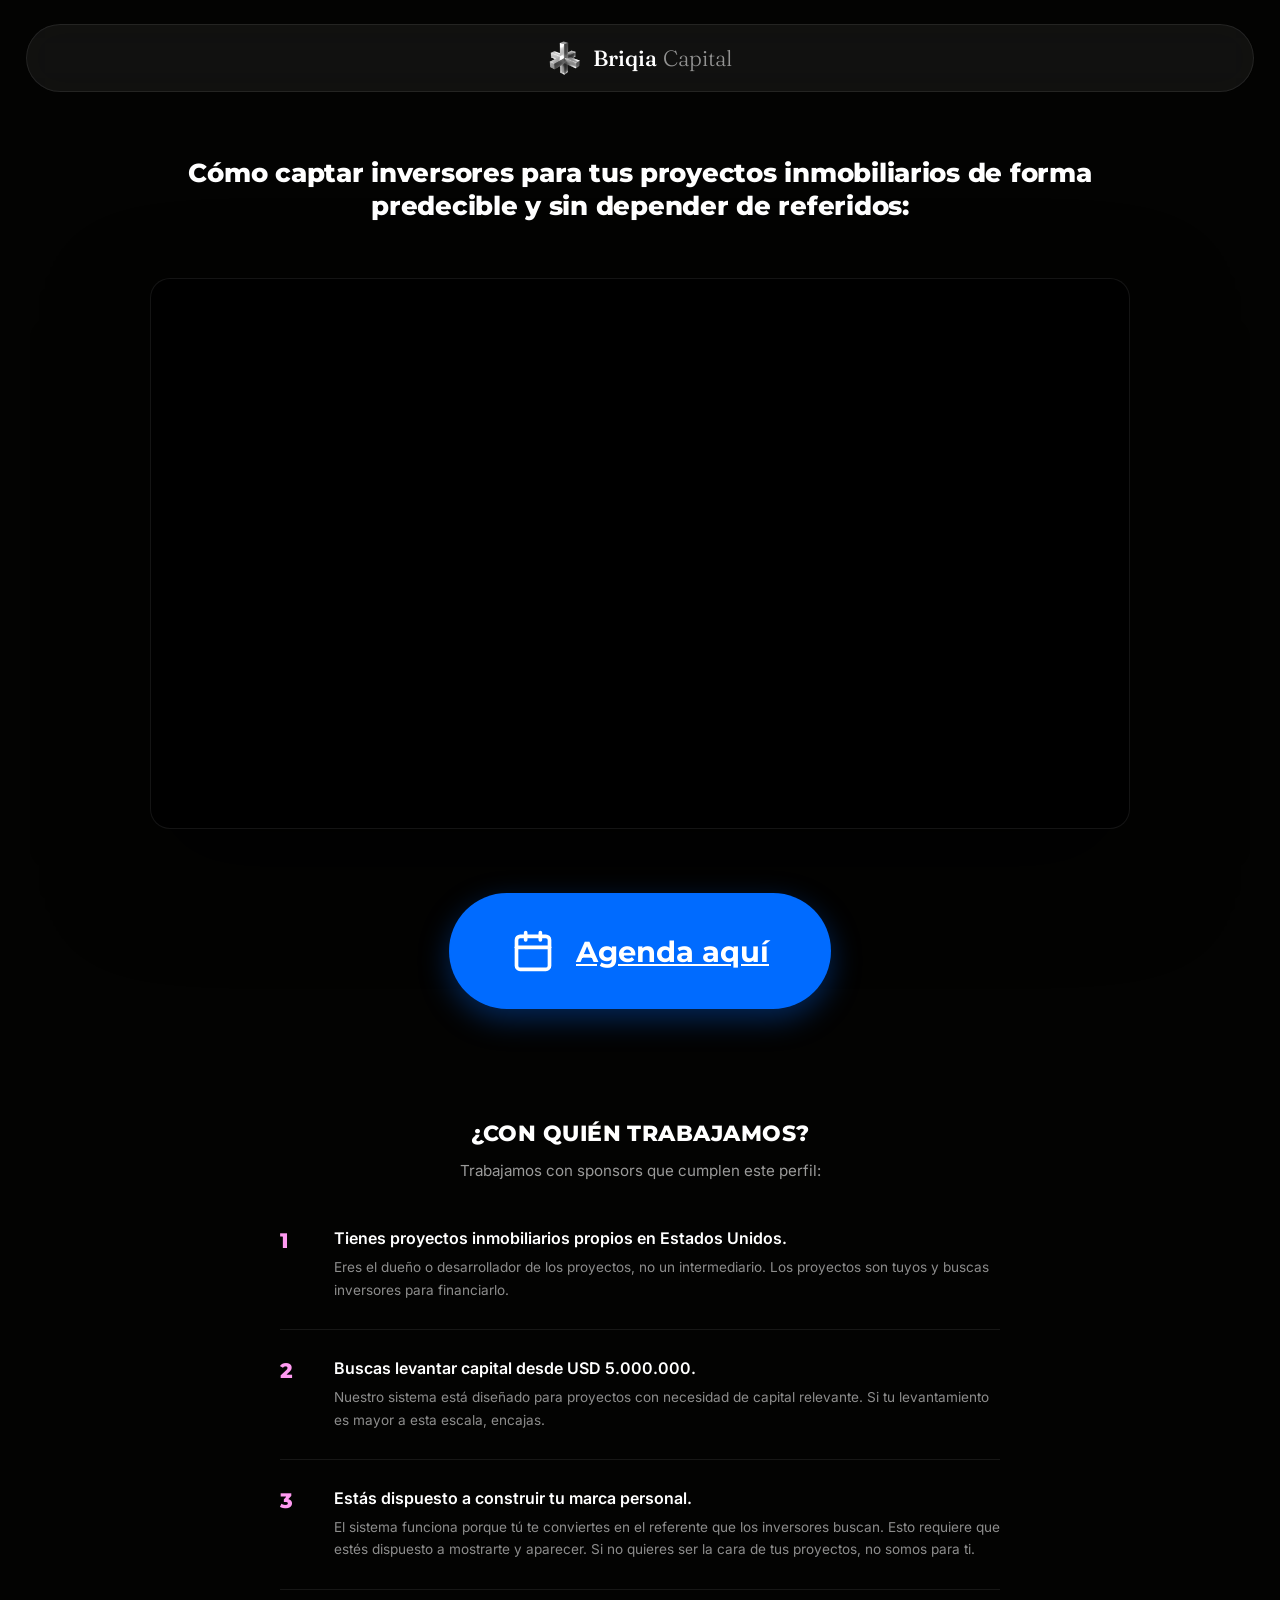
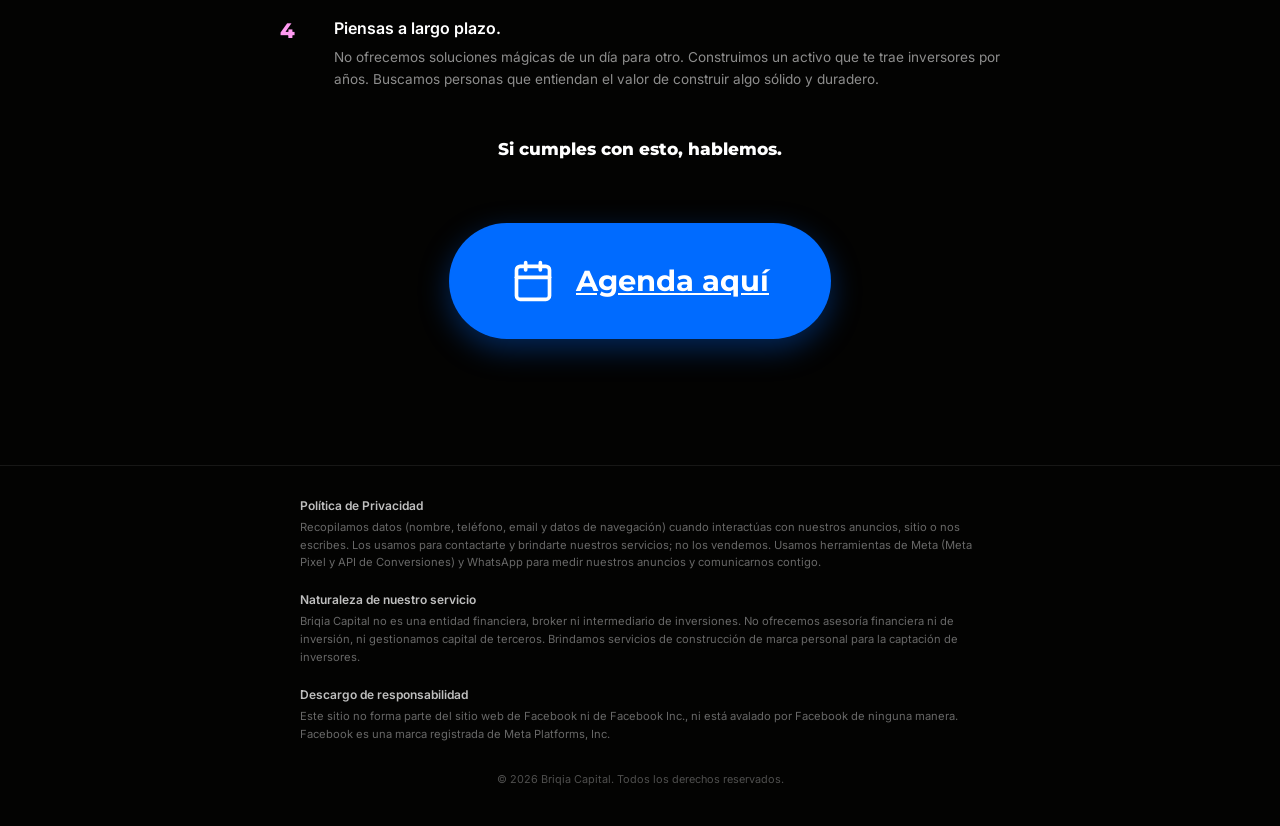
<file: landing/index.html>
<!DOCTYPE html>
<html lang="es">
<head>
<meta charset="UTF-8" />
<meta name="viewport" content="width=device-width, initial-scale=1.0" />
<title>Briqia Capital</title>
<meta name="description" content="Briqia Capital" />
<link rel="icon" type="image/png" href="logo.png" />

<link rel="preconnect" href="https://fonts.googleapis.com" />
<link rel="preconnect" href="https://fonts.gstatic.com" crossorigin />
<link href="https://fonts.googleapis.com/css2?family=Fraunces:ital,wght@0,300;0,400;0,500;1,300&family=Inter:wght@300;400;500;600&family=Montserrat:wght@700;800;900&display=swap" rel="stylesheet" />
<link href="https://assets.calendly.com/assets/external/widget.css" rel="stylesheet" />

<style>
  :root {
    --bg: #030302;
    --fg: #ffffff;
    --border: rgba(255, 255, 255, 0.08);
    --font-display: 'Fraunces', Georgia, serif;
    --font-sans: 'Inter', ui-sans-serif, system-ui, sans-serif;
    --font-heavy: 'Montserrat', ui-sans-serif, system-ui, sans-serif;
    --ease-out: cubic-bezier(0, 0, 0.2, 1);
  }

  * { box-sizing: border-box; }

  body {
    margin: 0;
    min-height: 100vh;
    background: var(--bg);
    color: var(--fg);
    font-family: var(--font-sans);
    display: flex;
    flex-direction: column;
    align-items: center;
    -webkit-font-smoothing: antialiased;
  }

  header {
    width: 100%;
    display: flex;
    justify-content: center;
    padding: 24px 20px 0;
  }

  .header-pill {
    width: min(1800px, 96vw);
    display: flex;
    align-items: center;
    justify-content: center;
    gap: 12px;
    padding: 16px 40px;
    border-radius: 999px;
    background: rgba(255, 255, 255, 0.06);
    backdrop-filter: blur(20px);
    -webkit-backdrop-filter: blur(20px);
    border: 1px solid var(--border);
  }

  .logo-mark {
    width: 34px;
    height: 34px;
    object-fit: contain;
    flex-shrink: 0;
  }

  .wordmark {
    font-family: var(--font-display);
    font-size: 22px;
    line-height: 1;
    white-space: nowrap;
  }

  .wordmark .brand { font-weight: 500; color: #fff; }
  .wordmark .sub { font-weight: 300; color: rgba(255, 255, 255, 0.55); margin-left: 6px; }

  main {
    position: relative;
    flex: 1;
    width: 100%;
    display: flex;
    flex-direction: column;
    align-items: center;
    padding: 64px 20px 90px;
  }

  .hero-title {
    position: relative;
    z-index: 1;
    max-width: 980px;
    margin: 0 0 56px;
    text-align: center;
    font-family: var(--font-heavy);
    font-weight: 800;
    font-size: clamp(1.05rem, 2.16vw, 1.65rem);
    line-height: 1.25;
    letter-spacing: -0.01em;
    color: #fff;
  }

  .video-frame {
    position: relative;
    z-index: 1;
    width: min(980px, 88vw);
    aspect-ratio: 16 / 9;
    border-radius: 20px;
    overflow: hidden;
    background: #000;
    border: 1px solid var(--border);
    box-shadow: 0 40px 100px rgba(0, 0, 0, 0.65);
  }

  .video-frame iframe {
    width: 100%;
    height: 100%;
    border: 0;
    display: block;
  }

  .calendly-btn {
    display: inline-flex;
    align-items: center;
    gap: 21px;
    padding: 36px 62px;
    border-radius: 999px;
    background: #006bff;
    color: #fff;
    font-family: var(--font-heavy);
    font-weight: 700;
    font-size: 1.82rem;
    white-space: nowrap;
    cursor: pointer;
    box-shadow: 0 10px 30px rgba(0, 107, 255, 0.35);
    transition: transform 0.2s var(--ease-out), background-color 0.2s var(--ease-out);
  }
  .calendly-btn:hover { background: #0052cc; transform: scale(1.04); }
  .calendly-btn svg { width: 44px; height: 44px; flex-shrink: 0; }

  .who-section {
    position: relative;
    z-index: 1;
    width: 100%;
    max-width: 720px;
    margin-top: 110px;
  }

  .who-title {
    text-align: center;
    text-transform: uppercase;
    font-family: var(--font-heavy);
    font-weight: 800;
    font-size: clamp(1.1rem, 1.8vw, 1.4rem);
    letter-spacing: 0.02em;
    color: #fff;
    margin: 0 0 14px;
  }

  .who-intro {
    text-align: center;
    font-family: var(--font-sans);
    font-weight: 400;
    font-size: 0.95rem;
    color: rgba(255, 255, 255, 0.6);
    margin: 0 0 48px;
  }

  .who-list {
    list-style: none;
    margin: 0;
    padding: 0;
    display: flex;
    flex-direction: column;
  }

  .who-list li {
    display: flex;
    gap: 20px;
    padding: 28px 0;
    border-top: 1px solid var(--border);
  }
  .who-list li:first-child { border-top: none; padding-top: 0; }
  .who-list li:last-child { padding-bottom: 0; }

  .who-num {
    flex-shrink: 0;
    width: 34px;
    font-family: var(--font-heavy);
    font-weight: 800;
    font-size: 1.3rem;
    color: rgb(255, 154, 241);
    text-transform: none;
  }

  .who-lead {
    font-family: var(--font-sans);
    font-weight: 600;
    font-size: 1rem;
    color: #fff;
    margin: 0 0 8px;
  }

  .who-desc {
    font-family: var(--font-sans);
    font-weight: 400;
    font-size: 0.85rem;
    line-height: 1.65;
    color: rgba(255, 255, 255, 0.55);
    margin: 0;
  }

  .who-closing {
    text-align: center;
    margin: 48px 0 0;
    font-family: var(--font-heavy);
    font-weight: 800;
    font-size: 1.05rem;
    color: #fff;
  }

  .calendly-cta-center {
    position: relative;
    z-index: 1;
    display: flex;
    justify-content: center;
    margin-top: 64px;
  }

  .site-footer {
    width: 100%;
    display: flex;
    justify-content: center;
    margin-top: 36px;
    padding: 32px 20px 40px;
    border-top: 1px solid var(--border);
  }

  .footer-inner {
    width: 100%;
    max-width: 680px;
    display: flex;
    flex-direction: column;
    gap: 20px;
  }

  .footer-block h3 {
    margin: 0 0 6px;
    font-family: var(--font-sans);
    font-weight: 600;
    font-size: 0.75rem;
    color: rgba(255, 255, 255, 0.75);
  }

  .footer-block p {
    margin: 0;
    font-family: var(--font-sans);
    font-weight: 400;
    font-size: 0.7rem;
    line-height: 1.6;
    color: rgba(255, 255, 255, 0.4);
  }

  .footer-copy {
    margin: 8px 0 0;
    text-align: center;
    font-family: var(--font-sans);
    font-size: 0.68rem;
    color: rgba(255, 255, 255, 0.3);
  }

  @media (max-width: 640px) {
    header { padding: 16px 14px 0; }
    .header-pill { padding: 10px 20px; gap: 10px; }
    .logo-mark { width: 26px; height: 26px; }
    .wordmark { font-size: 17px; }
    main { padding: 40px 16px 60px; }
    .hero-title { margin-bottom: 36px; }
    .video-frame { border-radius: 14px; }
    .calendly-btn { padding: 26px 42px; font-size: 1.5rem; gap: 16px; }
    .calendly-btn svg { width: 34px; height: 34px; }
    .who-section { margin-top: 64px; }
    .who-intro { margin-bottom: 32px; }
    .who-list li { padding: 22px 0; gap: 14px; }
    .calendly-cta-center { margin-top: 44px; }
    .site-footer { margin-top: 56px; padding: 24px 16px 32px; }
  }
</style>
</head>
<body>

<header>
  <div class="header-pill">
    <img src="logo.png" alt="Briqia Capital" class="logo-mark" />
    <div class="wordmark"><span class="brand">Briqia</span><span class="sub">Capital</span></div>
  </div>
</header>

<main>
  <h1 class="hero-title">Cómo captar inversores para tus proyectos inmobiliarios de forma predecible y sin depender de referidos:</h1>

  <div class="video-frame">
    <iframe
      src="https://www.youtube.com/embed/9SJ9m5OGrJ0"
      title="Briqia Capital"
      allow="accelerometer; autoplay; clipboard-write; encrypted-media; gyroscope; picture-in-picture; web-share"
      allowfullscreen
      loading="lazy">
    </iframe>
  </div>

  <div class="calendly-cta-center">
    <a
      href="#"
      class="calendly-btn"
      aria-label="Agenda aquí"
      onclick="Calendly.initPopupWidget({url: 'https://calendly.com/briqia-info/45'});return false;">
      <svg viewBox="0 0 24 24" fill="none" stroke="currentColor" stroke-width="2" stroke-linecap="round" stroke-linejoin="round" aria-hidden="true">
        <rect x="3" y="4" width="18" height="18" rx="2"/>
        <line x1="16" y1="2" x2="16" y2="6"/>
        <line x1="8" y1="2" x2="8" y2="6"/>
        <line x1="3" y1="10" x2="21" y2="10"/>
      </svg>
      <span>Agenda aquí</span>
    </a>
  </div>

  <section class="who-section">
    <h2 class="who-title">¿Con quién trabajamos?</h2>
    <p class="who-intro">Trabajamos con sponsors que cumplen este perfil:</p>
    <ol class="who-list">
      <li>
        <span class="who-num">1</span>
        <div>
          <p class="who-lead">Tienes proyectos inmobiliarios propios en Estados Unidos.</p>
          <p class="who-desc">Eres el dueño o desarrollador de los proyectos, no un intermediario. Los proyectos son tuyos y buscas inversores para financiarlo.</p>
        </div>
      </li>
      <li>
        <span class="who-num">2</span>
        <div>
          <p class="who-lead">Buscas levantar capital desde USD 5.000.000.</p>
          <p class="who-desc">Nuestro sistema está diseñado para proyectos con necesidad de capital relevante. Si tu levantamiento es mayor a esta escala, encajas.</p>
        </div>
      </li>
      <li>
        <span class="who-num">3</span>
        <div>
          <p class="who-lead">Estás dispuesto a construir tu marca personal.</p>
          <p class="who-desc">El sistema funciona porque tú te conviertes en el referente que los inversores buscan. Esto requiere que estés dispuesto a mostrarte y aparecer. Si no quieres ser la cara de tus proyectos, no somos para ti.</p>
        </div>
      </li>
      <li>
        <span class="who-num">4</span>
        <div>
          <p class="who-lead">Piensas a largo plazo.</p>
          <p class="who-desc">No ofrecemos soluciones mágicas de un día para otro. Construimos un activo que te trae inversores por años. Buscamos personas que entiendan el valor de construir algo sólido y duradero.</p>
        </div>
      </li>
    </ol>
    <p class="who-closing">Si cumples con esto, hablemos.</p>
  </section>

  <div class="calendly-cta-center">
    <a
      href="#"
      class="calendly-btn"
      aria-label="Agenda aquí"
      onclick="Calendly.initPopupWidget({url: 'https://calendly.com/briqia-info/45'});return false;">
      <svg viewBox="0 0 24 24" fill="none" stroke="currentColor" stroke-width="2" stroke-linecap="round" stroke-linejoin="round" aria-hidden="true">
        <rect x="3" y="4" width="18" height="18" rx="2"/>
        <line x1="16" y1="2" x2="16" y2="6"/>
        <line x1="8" y1="2" x2="8" y2="6"/>
        <line x1="3" y1="10" x2="21" y2="10"/>
      </svg>
      <span>Agenda aquí</span>
    </a>
  </div>
</main>

<footer class="site-footer">
  <div class="footer-inner">
    <div class="footer-block">
      <h3>Política de Privacidad</h3>
      <p>Recopilamos datos (nombre, teléfono, email y datos de navegación) cuando interactúas con nuestros anuncios, sitio o nos escribes. Los usamos para contactarte y brindarte nuestros servicios; no los vendemos. Usamos herramientas de Meta (Meta Pixel y API de Conversiones) y WhatsApp para medir nuestros anuncios y comunicarnos contigo.</p>
    </div>
    <div class="footer-block">
      <h3>Naturaleza de nuestro servicio</h3>
      <p>Briqia Capital no es una entidad financiera, broker ni intermediario de inversiones. No ofrecemos asesoría financiera ni de inversión, ni gestionamos capital de terceros. Brindamos servicios de construcción de marca personal para la captación de inversores.</p>
    </div>
    <div class="footer-block">
      <h3>Descargo de responsabilidad</h3>
      <p>Este sitio no forma parte del sitio web de Facebook ni de Facebook Inc., ni está avalado por Facebook de ninguna manera. Facebook es una marca registrada de Meta Platforms, Inc.</p>
    </div>
    <p class="footer-copy">© 2026 Briqia Capital. Todos los derechos reservados.</p>
  </div>
</footer>

<script src="https://assets.calendly.com/assets/external/widget.js" async></script>
</body>
</html>
</file>
